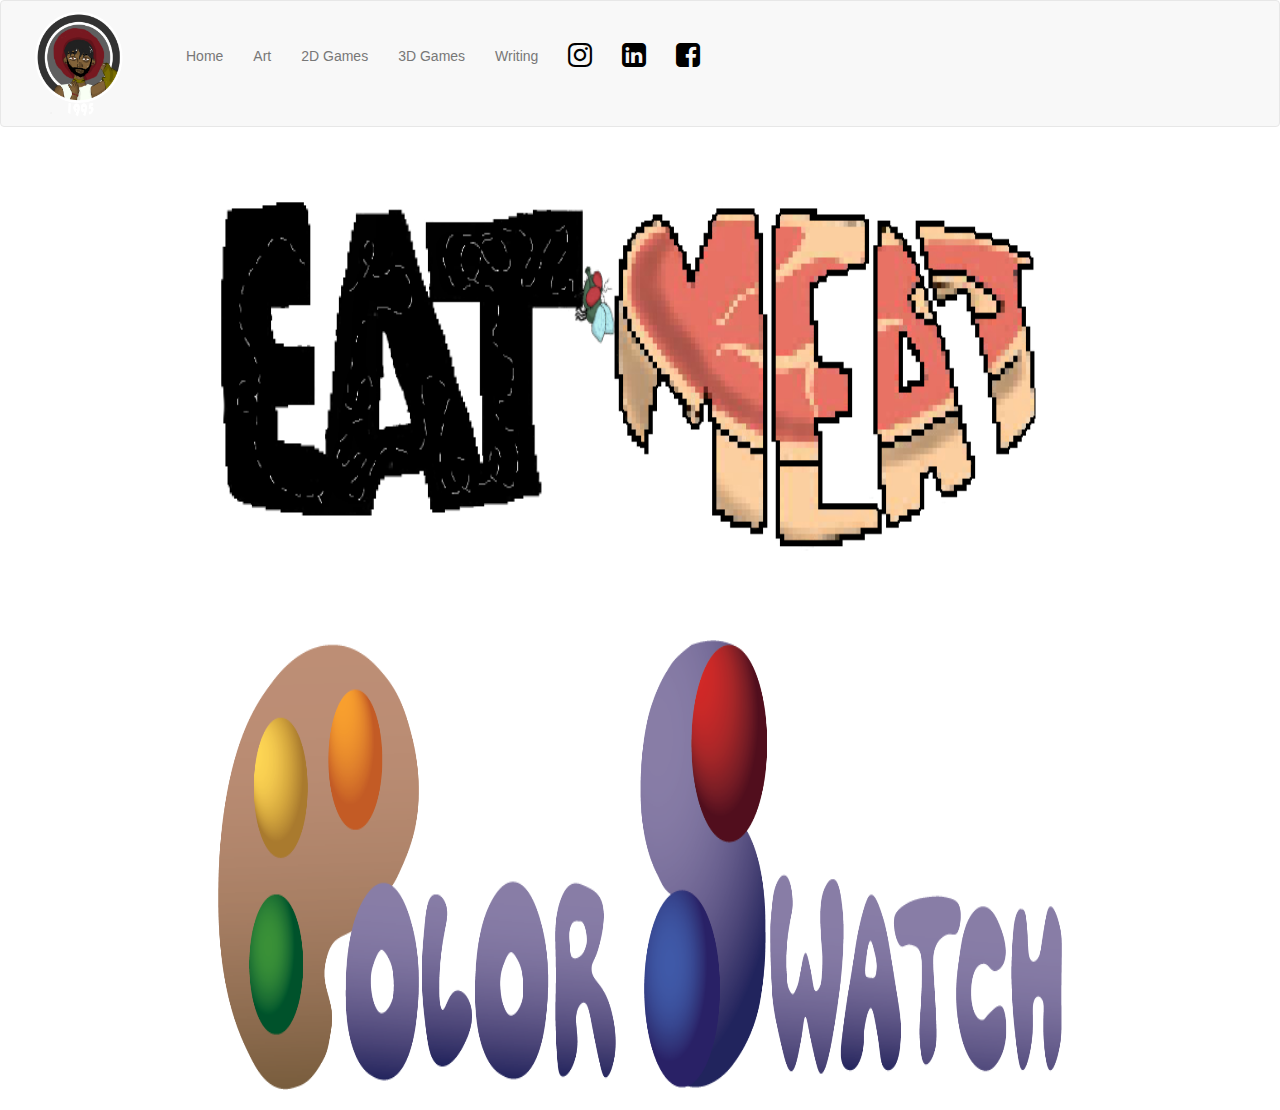
<file: 3dgames.html>
<html>
<head>
<meta name="viewport" content="width=device-width, initial-scale=1, minimum-scale=1, maximum-scale=1" />  

<title>Hector's Site</title>

<script src="js/jquery-3.1.1.min.js"></script>
<script src="js/bootstrap.min.js"></script>

<link rel="stylesheet" href="css/style.css">
<link rel="stylesheet" href="css/bootstrap.min.css">
<link rel="stylesheet" href="font-awesome-4.7.0/css/font-awesome.min.css">



</head>
<body>
	<div id="custom-bootstrap-menu" class="navbar navbar-default navbar-fixed-top" role="navigation">
	    <div class="container-fluid">
	        <div class="navbar-header"><img class="hector-logo" src="images/New Logo.png">
	            <button type="button" class="navbar-toggle" data-toggle="collapse" data-target=".navbar-menubuilder"><span class="sr-only">Toggle navigation</span><span class="icon-bar"></span><span class="icon-bar"></span><span class="icon-bar"></span>
	            </button>
	        </div>
	        <div class="navbar-items collapse navbar-collapse navbar-menubuilder">
	            <ul class="nav navbar-nav navbar-left">
	                <li><a href="index.html">Home</a>
	                </li>
	                <li><a href="art.html">Art</a>
	                </li>
	                <li><a href="games.html">2D Games</a>
	                </li>
	                <li><a href="3dgames.html">3D Games</a>
	                </li>
	                <li><a href="writing.html">Writing</a>
	                </li>
	            	<li><a href="https://www.instagram.com/bluemoon.g/?hl=en"><i class="icons fa fa-instagram fa-2x" aria-hidden="true"></i></a></li>
	            	<li><a href="https://www.linkedin.com/in/hector-ogando-6a28b0132?trk=hp-identity-name"><i class="icons fa fa-linkedin-square fa-2x" aria-hidden="true"></i></a></li>
	            	<li><a href="https://www.facebook.com/hector.ogando.73"><i class="icons fa fa-facebook-square fa-2x" aria-hidden="true"></i></a></li>
	            </ul>
	        </div>
	    </div>
	</div>

	<div class="games-body row">
		<div class="col-xs-12 col-sm-12 col-md-12 col-lg-12"> 
			<h1>Games</h1>
		</div>
		<div class="3dgame col-xs-12 col-sm-12 col-md-8 col-lg-8 col-md-offset-2 col-lg-offset-2" style="margin-top:60px">
			<a class="image-link" href="eatmeat.html"><img class="imagelogo" src="images/emlogo.png"></a>
		</div>
		<div class="3dgame col-xs-12 col-sm-12 col-md-8 col-lg-8 col-md-offset-2 col-lg-offset-2" style="margin-top:60px; margin-bottom:20px;">
			<a class="image-link" href="colorswatch.html"><img class="imagelogo" src="images/cslogo.png"></a>
		</div>
	</div>

</body>
</html>
<script src="js/script.js"></script>
</file>
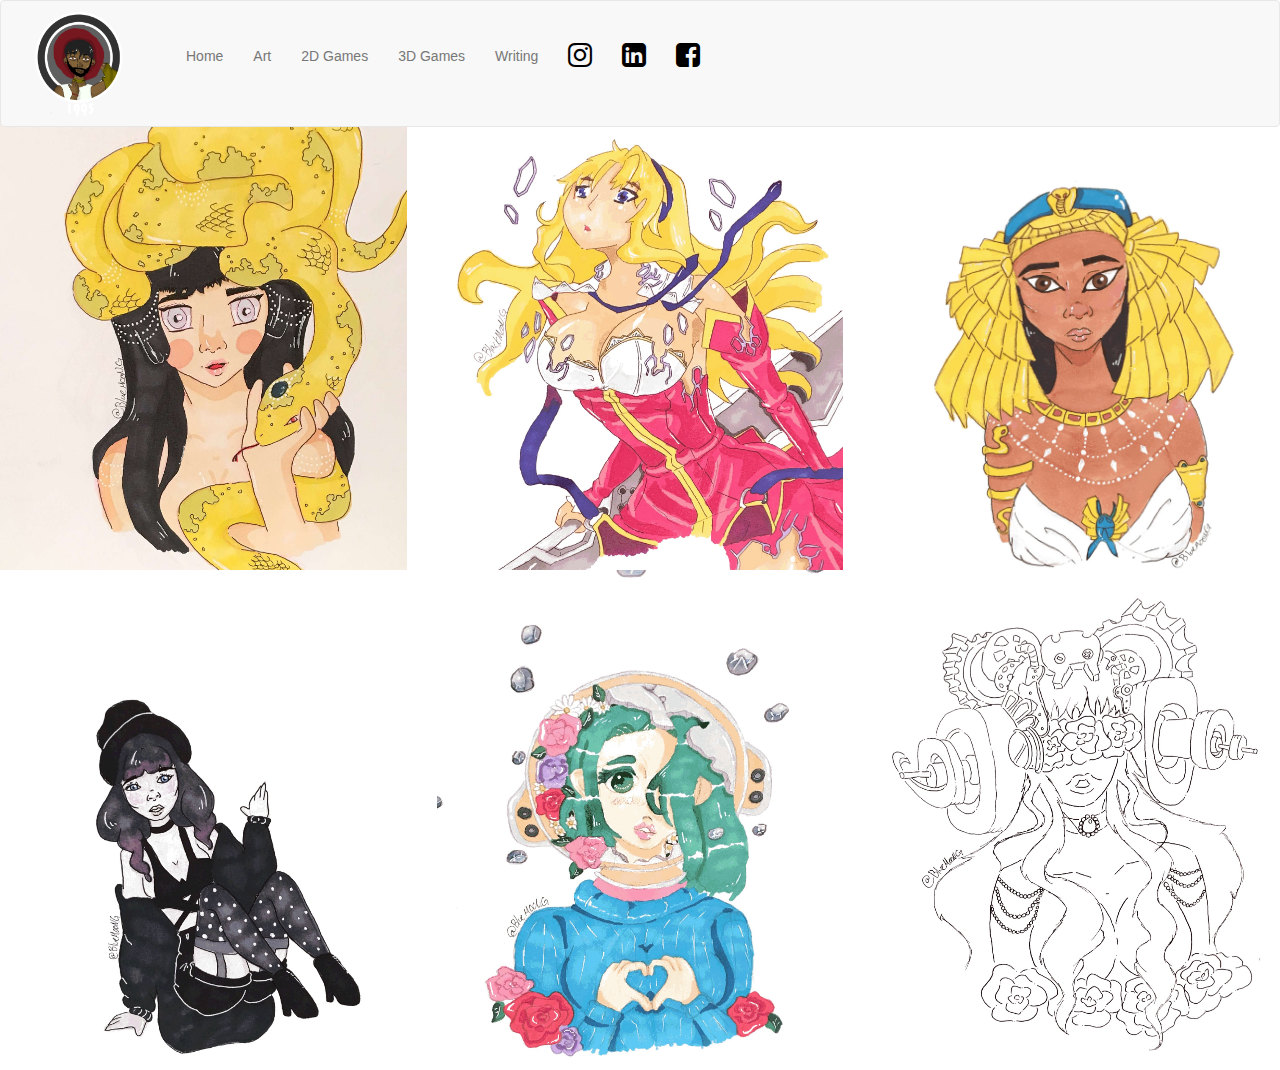
<file: art.html>
<html>
<head>
<meta name="viewport" content="width=device-width, initial-scale=1, minimum-scale=1, maximum-scale=1" />  

<title>Hector's Site</title>

<script src="js/jquery-3.1.1.min.js"></script>
<script src="js/bootstrap.min.js"></script>

<link rel="stylesheet" href="css/style.css">
<link rel="stylesheet" href="css/bootstrap.min.css">
<link rel="stylesheet" href="font-awesome-4.7.0/css/font-awesome.min.css">



</head>
<body>
	<div id="custom-bootstrap-menu" class="navbar navbar-default navbar-fixed-top" role="navigation">
	    <div class="container-fluid">
	        <div class="navbar-header"><img class="hector-logo" src="images/New Logo.png">
	            <button type="button" class="navbar-toggle" data-toggle="collapse" data-target=".navbar-menubuilder"><span class="sr-only">Toggle navigation</span><span class="icon-bar"></span><span class="icon-bar"></span><span class="icon-bar"></span>
	            </button>
	        </div>
	        <div class="navbar-items collapse navbar-collapse navbar-menubuilder">
	            <ul class="nav navbar-nav navbar-left">
	                <li><a href="index.html">Home</a>
	                </li>
	                <li><a href="art.html">Art</a>
	                </li>
	                <li><a href="games.html">2D Games</a>
	                </li>
	                <li><a href="3dgames.html">3D Games</a>
	                </li>
	                <li><a href="writing.html">Writing</a>
	                </li>
	            	<li><a href="https://www.instagram.com/bluemoon.g/?hl=en"><i class="icons fa fa-instagram fa-2x" aria-hidden="true"></i></a></li>
	            	<li><a href="https://www.linkedin.com/in/hector-ogando-6a28b0132?trk=hp-identity-name"><i class="icons fa fa-linkedin-square fa-2x" aria-hidden="true"></i></a></li>
	            	<li><a href="https://www.facebook.com/hector.ogando.73"><i class="icons fa fa-facebook-square fa-2x" aria-hidden="true"></i></a></li>
	            </ul>
	        </div>
	    </div>
	</div>

	<div class="art-body row">
		<div class="col-xs-12 col-sm-12 col-md-12 col-lg-12"> 
			<h1>Art</h1>
		</div>
		<div class="col-xs-12 col-sm-12 col-md-4 col-lg-4"> 
			<a class="image-link" href="images/2dart1.jpg"><img class="image-size" src="images/2dart1.jpg"></a>
		</div>
		<div class="col-xs-12 col-sm-12 col-md-4 col-lg-4"> 
			<a class="image-link" href="images/2dart2.png"><img class="image-size" src="images/2dart2.png"></a>
		</div>
		<div class="col-xs-12 col-sm-12 col-md-4 col-lg-4"> 
			<a class="image-link" href="images/2dart3.png"><img class="image-size" src="images/2dart3.png"></a>
		</div>
		<div class="col-xs-12 col-sm-12 col-md-4 col-lg-4"> 
			<a class="image-link" href="images/2dart4.png"><img class="image-size" src="images/2dart4.png"></a>
		</div>
		<div class="col-xs-12 col-sm-12 col-md-4 col-lg-4"> 
			<a class="image-link" href="images/2dart5.png"><img class="image-size" src="images/2dart5.png"></a>
		</div>
		<div class="col-xs-12 col-sm-12 col-md-4 col-lg-4"> 
			<a class="image-link" href="images/2dart6.png"><img class="image-size" src="images/2dart6.png"></a>
		</div>
		<!-- <div class="col-xs-12 col-sm-12 col-md-4 col-lg-4"> 
			<a class="image-link" href="images/3dart1.jpg"><img class="image-size" src="images/3dart1.jpg"></a>
		</div>
		<div class="col-xs-12 col-sm-12 col-md-4 col-lg-4"> 
			<a class="image-link" href="images/3dart2.png"><img class="image-size" src="images/3dart2.png"></a>
		</div>
		<div class="col-xs-12 col-sm-12 col-md-4 col-lg-4"> 
			<a class="image-link" href="images/3dart3.png"><img class="image-size" src="images/3dart3.png"></a>
		</div>
		<div class="col-xs-12 col-sm-12 col-md-4 col-lg-4"> 
			<a class="image-link" href="images/3dart4.png"><img class="image-size" src="images/3dart4.png"></a>
		</div>
		<div class="col-xs-12 col-sm-12 col-md-4 col-lg-4"> 
			<a class="image-link" href="images/3dart5.png"><img class="image-size" src="images/3dart5.png"></a>
		</div>
		<div class="col-xs-12 col-sm-12 col-md-4 col-lg-4"> 
			<a class="image-link" href="images/water1.png"><img class="image-size" src="images/water1.png"></a>
		</div>
		<div class="col-xs-12 col-sm-12 col-md-4 col-lg-4"> 
			<a class="image-link" href="images/water.png"><img class="image-size" src="images/water.png"></a>
		</div>
		<div class="col-xs-12 col-sm-12 col-md-4 col-lg-4"> 
			<a class="image-link" href="images/water3.png"><img class="image-size" src="images/water3.png"></a>
		</div>
		<div class="col-xs-12 col-sm-12 col-md-4 col-lg-4"> 
			<a class="image-link" href="images/water4.jpg"><img class="image-size" src="images/water4.jpg"></a>
		</div> -->
	</div>

</body>
</html>
<script src="js/script.js"></script>
</file>
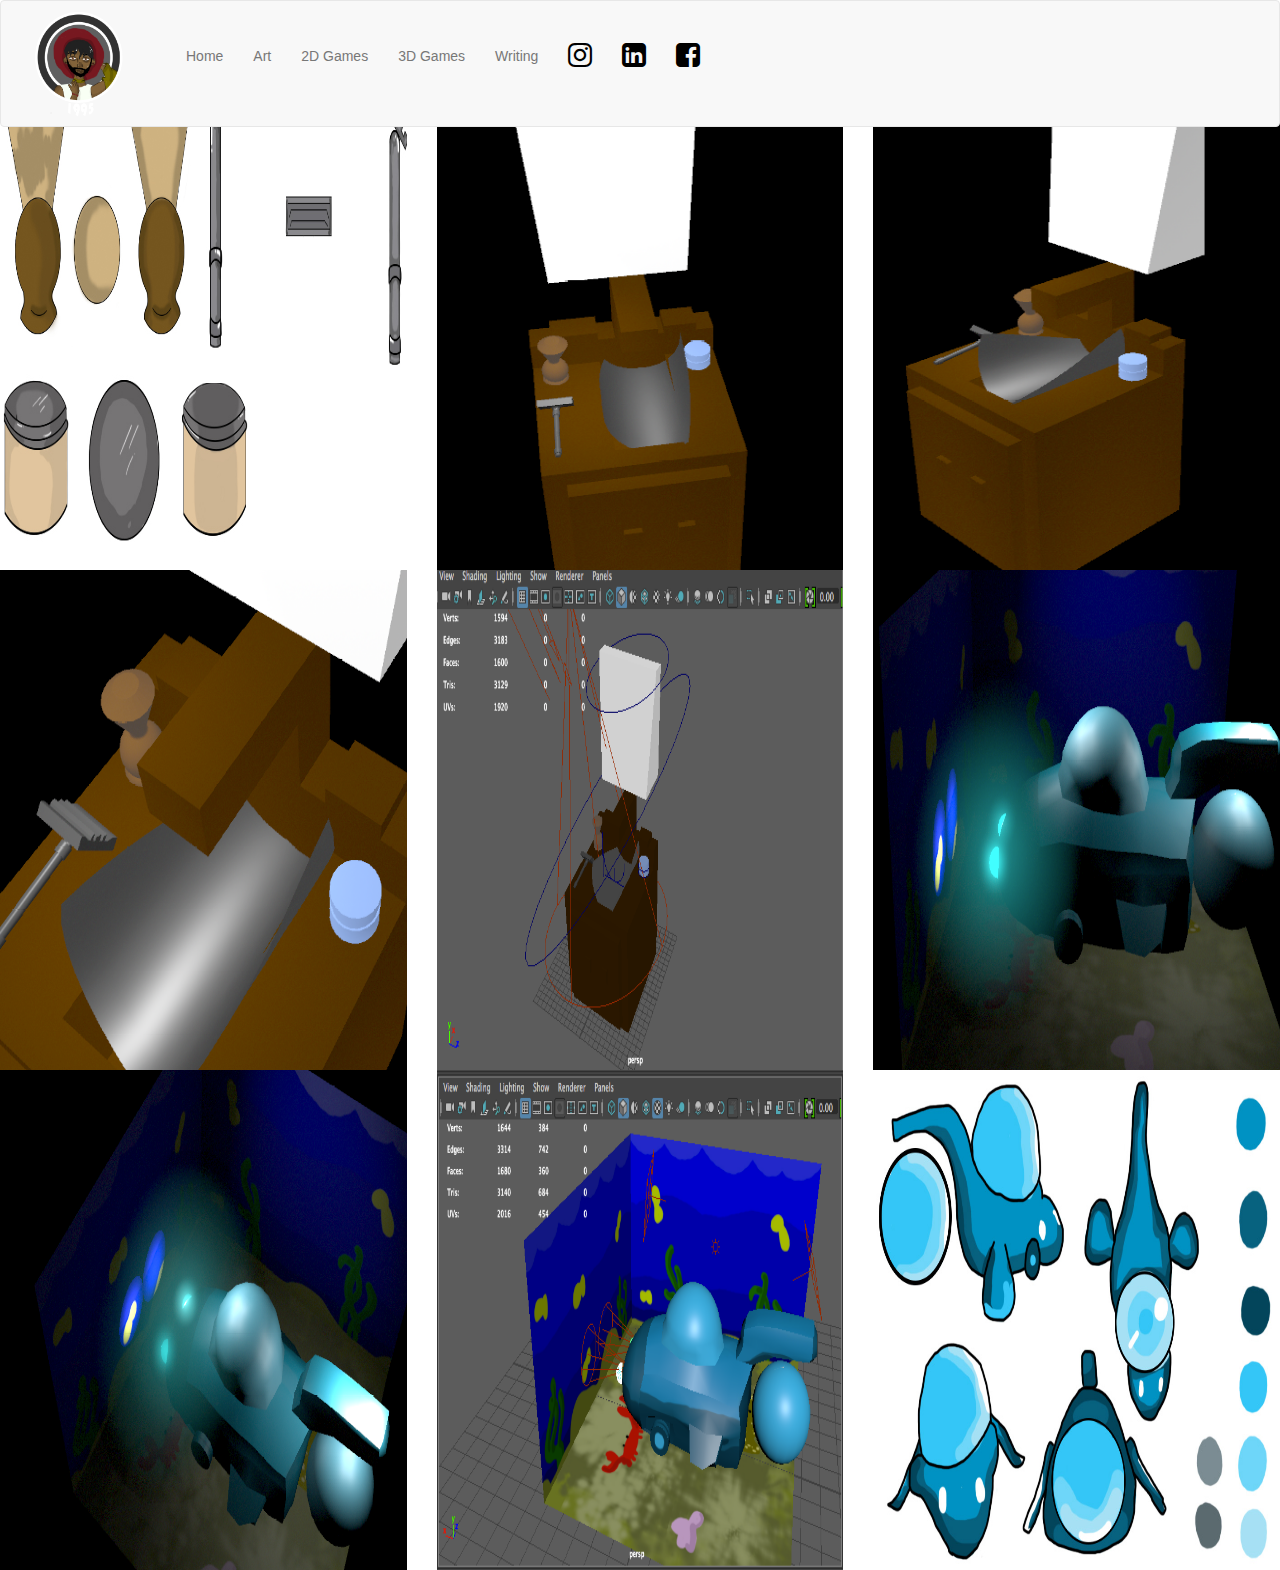
<file: games.html>
<html>
<head>
<meta name="viewport" content="width=device-width, initial-scale=1, minimum-scale=1, maximum-scale=1" />  

<title>Hector's Site</title>

<script src="js/jquery-3.1.1.min.js"></script>
<script src="js/bootstrap.min.js"></script>

<link rel="stylesheet" href="css/style.css">
<link rel="stylesheet" href="css/bootstrap.min.css">
<link rel="stylesheet" href="font-awesome-4.7.0/css/font-awesome.min.css">



</head>
<body>
	<div id="custom-bootstrap-menu" class="navbar navbar-default navbar-fixed-top" role="navigation">
	    <div class="container-fluid">
	        <div class="navbar-header"><img class="hector-logo" src="images/New Logo.png">
	            <button type="button" class="navbar-toggle" data-toggle="collapse" data-target=".navbar-menubuilder"><span class="sr-only">Toggle navigation</span><span class="icon-bar"></span><span class="icon-bar"></span><span class="icon-bar"></span>
	            </button>
	        </div>
	        <div class="navbar-items collapse navbar-collapse navbar-menubuilder">
	            <ul class="nav navbar-nav navbar-left">
	                <li><a href="index.html">Home</a>
	                </li>
	                <li><a href="art.html">Art</a>
	                </li>
	                <li><a href="games.html">2D Games</a>
	                </li>
	                <li><a href="3dgames.html">3D Games</a>
	                </li>
	                <li><a href="writing.html">Writing</a>
	                </li>
	            	<li><a href="https://www.instagram.com/bluemoon.g/?hl=en"><i class="icons fa fa-instagram fa-2x" aria-hidden="true"></i></a></li>
	            	<li><a href="https://www.linkedin.com/in/hector-ogando-6a28b0132?trk=hp-identity-name"><i class="icons fa fa-linkedin-square fa-2x" aria-hidden="true"></i></a></li>
	            	<li><a href="https://www.facebook.com/hector.ogando.73"><i class="icons fa fa-facebook-square fa-2x" aria-hidden="true"></i></a></li>
	            </ul>
	        </div>
	    </div>
	</div>

	<div class="games-body row">
		<div class="col-xs-12 col-sm-12 col-md-12 col-lg-12"> 
			<h1>Games</h1>
		</div>
		<div class="col-xs-12 col-sm-12 col-md-4 col-lg-4"> 
			<a class="image-link" href="images/3dart1.jpg"><img class="image-size" src="images/3dart1.jpg"></a>
		</div>
		<div class="col-xs-12 col-sm-12 col-md-4 col-lg-4"> 
			<a class="image-link" href="images/3dart2.png"><img class="image-size" src="images/3dart2.png"></a>
		</div>
		<div class="col-xs-12 col-sm-12 col-md-4 col-lg-4"> 
			<a class="image-link" href="images/3dart3.png"><img class="image-size" src="images/3dart3.png"></a>
		</div>
		<div class="col-xs-12 col-sm-12 col-md-4 col-lg-4"> 
			<a class="image-link" href="images/3dart4.png"><img class="image-size" src="images/3dart4.png"></a>
		</div>
		<div class="col-xs-12 col-sm-12 col-md-4 col-lg-4"> 
			<a class="image-link" href="images/3dart5.png"><img class="image-size" src="images/3dart5.png"></a>
		</div>
		<div class="col-xs-12 col-sm-12 col-md-4 col-lg-4"> 
			<a class="image-link" href="images/water1.png"><img class="image-size" src="images/water1.png"></a>
		</div>
		<div class="col-xs-12 col-sm-12 col-md-4 col-lg-4"> 
			<a class="image-link" href="images/water.png"><img class="image-size" src="images/water.png"></a>
		</div>
		<div class="col-xs-12 col-sm-12 col-md-4 col-lg-4"> 
			<a class="image-link" href="images/water3.png"><img class="image-size" src="images/water3.png"></a>
		</div>
		<div class="col-xs-12 col-sm-12 col-md-4 col-lg-4"> 
			<a class="image-link" href="images/water4.jpg"><img class="image-size" src="images/water4.jpg"></a>
		</div>
	</div>

</body>
</html>
<script src="js/script.js"></script>
</file>
<file: css/style.css>
#custom-bootstrap-menu.navbar-default .navbar-brand {
    color: rgba(119, 119, 119, 1);
}
#custom-bootstrap-menu.navbar-default {
    font-size: 14px;
    background-color: rgba(248, 248, 248, 1);
    border-width: 1px;
    border-radius: 4px;
}
#custom-bootstrap-menu.navbar-default .navbar-nav>li>a {
    color: rgba(119, 119, 119, 1);
    background-color: rgba(248, 248, 248, 0);
}
#custom-bootstrap-menu.navbar-default .navbar-nav>li>a:hover,
#custom-bootstrap-menu.navbar-default .navbar-nav>li>a:focus {
    color: rgba(51, 51, 51, 1);
    background-color: rgba(178, 227, 255, 1);
}
#custom-bootstrap-menu.navbar-default .navbar-nav>.active>a,
#custom-bootstrap-menu.navbar-default .navbar-nav>.active>a:hover,
#custom-bootstrap-menu.navbar-default .navbar-nav>.active>a:focus {
    color: rgba(85, 85, 85, 1);
    background-color: rgba(178, 227, 255, 1);
}
#custom-bootstrap-menu.navbar-default .navbar-toggle {
    border-color: #b2e3ff;
}
#custom-bootstrap-menu.navbar-default .navbar-toggle:hover,
#custom-bootstrap-menu.navbar-default .navbar-toggle:focus {
    background-color: #b2e3ff;
}
#custom-bootstrap-menu.navbar-default .navbar-toggle .icon-bar {
    background-color: #b2e3ff;
}
#custom-bootstrap-menu.navbar-default .navbar-toggle:hover .icon-bar,
#custom-bootstrap-menu.navbar-default .navbar-toggle:focus .icon-bar {
    background-color: #f8f8f8;
}

.hector-logo{
    height: 125px;
    width: 125px;
}

.navbar-nav.navbar-left{
    margin: 30px;
    padding: 0px;
}

.about-body{
    margin-top: 150px;
}


.icon-col{
    text-align: center;
}

.about-photo{
    height: 400px;
    width: 400px;
    transform: rotate(90deg);
}

.photo-col{
    text-align: center;
}

.icons{
    color: black;
}

.contact-align h4,
.contact-align a{
    display: inline;
    vertical-align: top;
}

.contact-align h4{
    margin-left: 150px;
}

.contact-body{
    text-align: center;
}

.image-size{
    width: 100% !important;
    height: 500px;
}

.movie{
    text-align: center;
    margin-top: -40px;
}

.color{
    margin-top: -15px !important;
}

.image-size:hover{
    opacity: 0.5;
    filter: alpha(opacity=50);
}

.art-body,
.games-body,
.writing-body,
{
    margin-top: 127px;
}

.writing-panel{
    margin-top: 150px;
}

html, body{
    width: 100%;
    margin: 0px;
    padding: 0px;
    overflow-x: hidden;
}

h1{
    text-align: center;
}

i{
    margin-top: -5px;
}

.colorswatch{
    margin-top: 120px !important;
}

.eatmeat{
    margin-top: 120px !important;
}

.eatmeatvid{
    margin-top: 50px !important;
}
.imagelogo{
    height: 50%;
    width: 100%;
}
</file>
